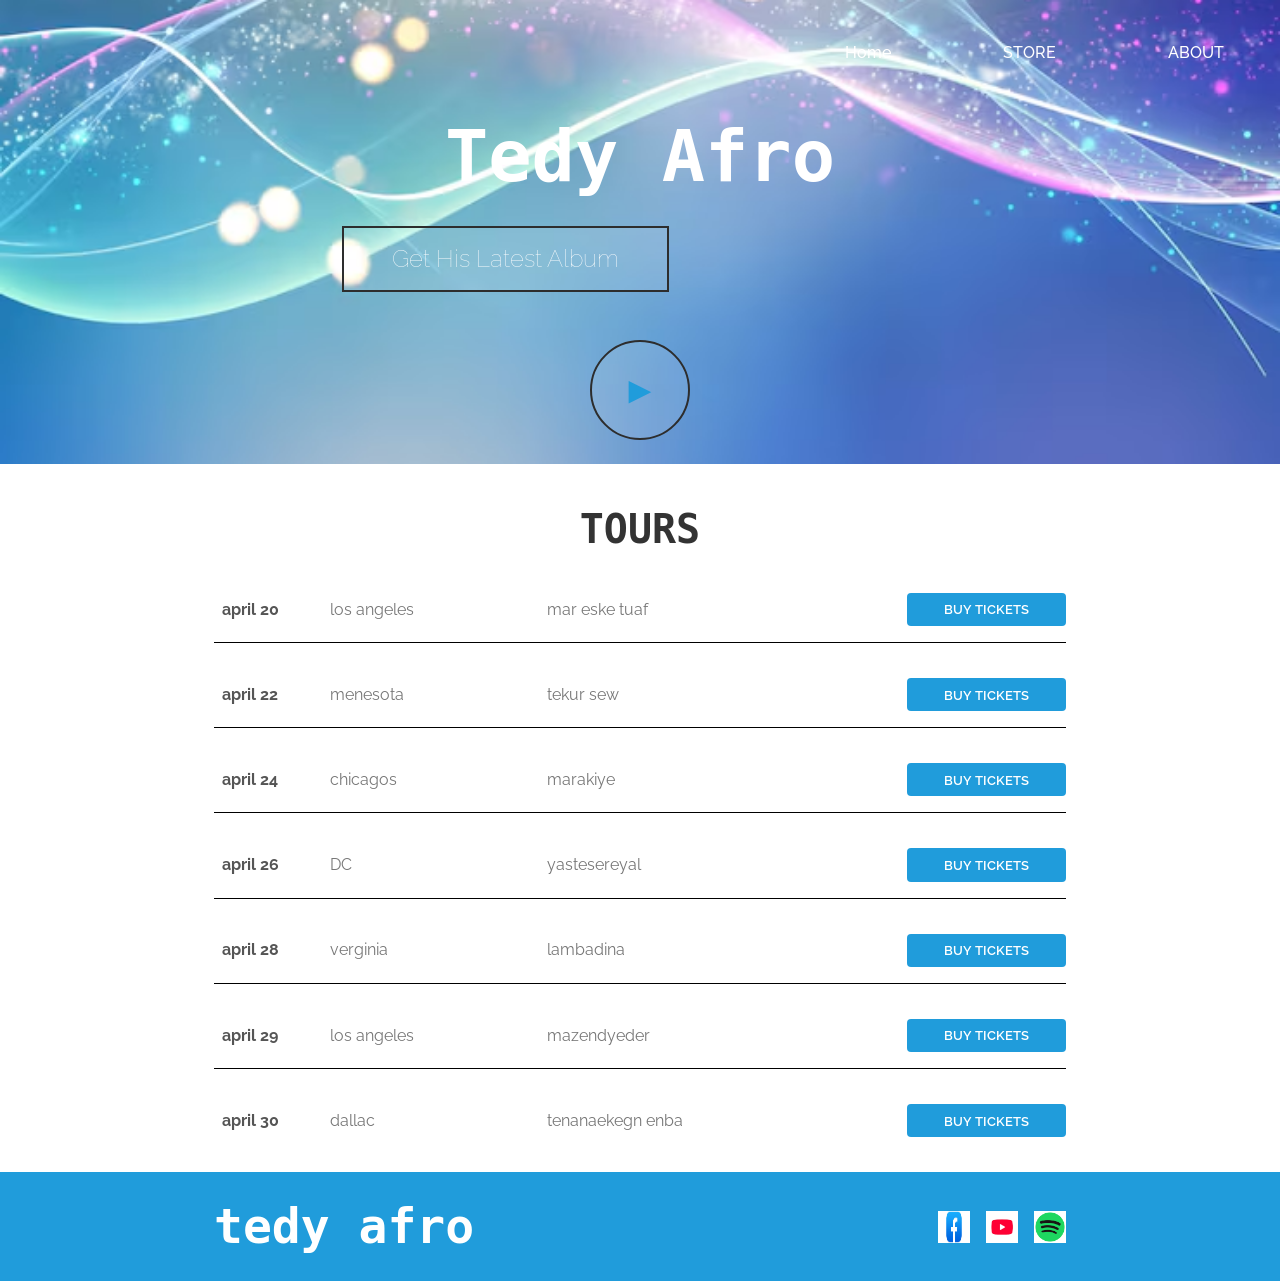
<file: index.html>
<!DOCTYPE html>
<html lang="en">
<head>
    <meta charset="UTF-8">
    <meta name="viewport" content="width=device-width, initial-scale=1.0">
    <title>Tedy afro</title>
    <link rel="stylesheet" href="style.css">
</head>
<body>
    <header class="main-header">
        <nav class="nav main-nav">
            <ul>
                <li><a href="index.html">Home</li>
                <li><a href="store.html">STORE</li>
                <li><a href="about.html">ABOUT</li>

            </ul>
        </nav>
        
        <h1 class="band-name band-name-large">Tedy Afro</h1>

        <div class="container">
        <button class ="btn btn-header" type="button">Get His Latest Album</button>
        </div>
        <button class ="btn btn-play btn-header" type="button">&#9658;</button>
    </header>

    <section  class="content-section  container">
        <h2 class="section-header">TOURS</h2>

        <div>

            <div class ="tour-row">
                <span class="tour-item tour-date">april 20</span>
                <span class ="tour-item tour-city">los angeles</span>
                <span class="tour-item tour-arena">mar eske tuaf </span>
                <button type="button" class="btn tour-item tour-btn">BUY TICKETS</button>
                
            </div>

            <div class ="tour-row">
                <strong class ="tour-item tour-date">april 22</strong>
                <span class="tour-item tour-city">menesota</span>
                <span class="tour-item tour-arena">tekur sew</span>
                <button type="button" class="btn tour-item tour-btn">BUY TICKETS</button>
                
            </div>


            <div class ="tour-row">
                <span class="tour-item tour-date">april 24</span>
                <span class="tour-item tour-city">chicagos</span>
                <span class="tour-item tour-arena">marakiye </span>
                <button type="button" class="btn tour-item tour-btn">BUY TICKETS</button>
                
            </div>

            <div class ="tour-row">
                <strong class="tour-item tour-date">april 26</strong>
                <span class="tour-item tour-city">DC</span>
                <span class="tour-item tour-arena">yastesereyal </span>
                <button type="button" class="btn tour-item tour-btn">BUY TICKETS</button>
                
            </div>

            <div class ="tour-row">
                <strong class="tour-item tour-date">april 28</strong>
                <span class="tour-item tour-city">verginia</span>
                <span class="tour-item tour-arena">lambadina </span>
                <button type="button" class="btn tour-item tour-btn">BUY TICKETS</button>
                
            </div>

            <div class ="tour-row">
                <strong class="tour-item tour-date">april 29</strong>
                <span class="tour-item tour-city">los angeles</span>
                <span class="tour-item tour-arena">mazendyeder </span>
                <button type="button" class="btn tour-item tour-btn">BUY TICKETS</button>
                
            </div>

            <div  class ="tour-row">
                <strong class="tour-item tour-date">april 30</strong>
                <span class="tour-item tour-city">dallac</span>
                <span class="tour-item tour-arena">tenanaekegn enba </span>
                <button type="button" class="btn tour-item tour-btn">BUY TICKETS</button>
                
            </div>

        </div>
    </section>
   

   <footer class="footer">

        <div class="container main-footer-container">
        <h3 class="band-name">tedy afro</h3>
        <ul class="nav footer-nav">

            <li>
                <a href="https://www.facebook.com" target="_blank"><img src="asset/facebook.png" alt="facebook"></a></li>
            <li>
                <a href="https://www.youtube.com" target="_blank"><img src="asset/youtube.png" alt="youtube"></a></li>
            <li>
                <a href="https://www.spotify.com" target="_blank"><img src="asset/spotify.png" alt="spotify"></a></li>
        </ul>
        </div>
    </footer>
    
</body>
</html>
</file>
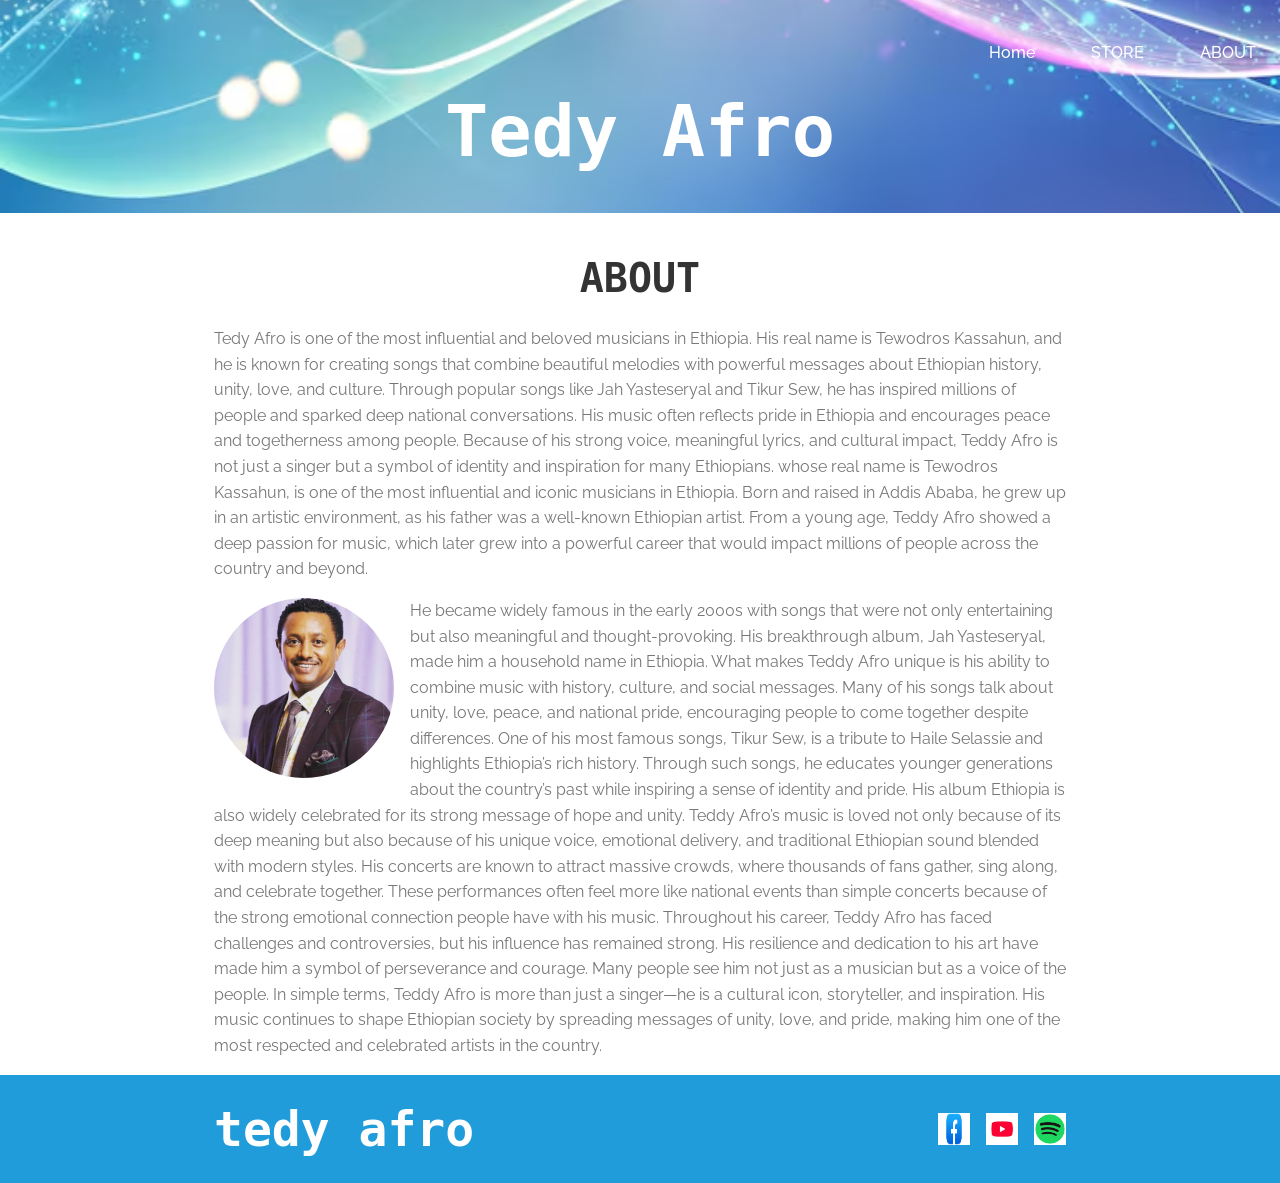
<file: about.html>
<!DOCTYPE html>
<html lang="en">
<head>
    <meta charset="UTF-8">
    <meta name="viewport" content="width=device-width, initial-scale=1.0">

    <title>Tedy afro|about</title>
    <link rel="stylesheet" href="style.css">
</head>
<body>
    <header class="main-header">
         <nav class="nav main-nav">
            <ul>
                <li><a href="index.html">Home</a></li>
                <li><a href="store.html">STORE</a></li>
                <li><a href="about.html">ABOUT</a></li>

            </ul>
        </nav>
        
        <h1 class="band-name band-name-large">Tedy Afro</h1>
    </header>
    <section class="content-section container">
        <h2 class="section-header">ABOUT</h2>

        <p>Tedy Afro is one of the most influential and beloved musicians in Ethiopia. His real name is Tewodros Kassahun, and he is known for creating songs that combine beautiful melodies
             with powerful messages about Ethiopian history, unity, love, and culture. Through popular songs like Jah Yasteseryal and Tikur Sew, he has inspired millions of people and sparked deep national conversations. His music often reflects pride in Ethiopia and encourages peace 
             and togetherness among people. Because of his strong voice, meaningful lyrics, and cultural impact, Teddy Afro is not just a singer but a symbol of identity and inspiration for many Ethiopians.
            whose real name is Tewodros Kassahun, is one of the most influential and iconic musicians in Ethiopia. Born and raised in Addis Ababa, he grew up in an artistic environment, as his father was a well-known Ethiopian artist.
             From a young age, Teddy Afro showed a deep passion for music, which later grew into a powerful career that would impact millions of people across the country and beyond.</p>


            <img class ="about-image" src="asset/teddy.png" alt="Teddy Afro">

             <p>
                He became widely famous in the early 2000s with songs that were not only entertaining but also meaningful and thought-provoking. His breakthrough album, Jah Yasteseryal, made him a household name in Ethiopia. What makes Teddy Afro unique is his ability to combine music with history, culture, and social messages. Many of his songs talk about unity, love, peace, and national pride, encouraging people to come together despite differences.

One of his most famous songs, Tikur Sew, is a tribute to Haile Selassie and highlights Ethiopia’s rich history. Through such songs, he educates younger generations about the country’s past while inspiring a sense of identity and pride. His album Ethiopia is also widely celebrated for its strong message of hope and unity.

Teddy Afro’s music is loved not only because of its deep meaning but also because of his unique voice, emotional delivery, and traditional Ethiopian sound blended with modern styles. His concerts are known to attract massive crowds, where thousands of fans gather, sing along, and celebrate together. These performances often feel more like national events than simple concerts because of the strong emotional connection people have with his music.

Throughout his career, Teddy Afro has faced challenges and controversies, but his influence has remained strong. His resilience and dedication to his art have made him a symbol of perseverance and courage. Many people see him not just as a musician but as a voice of the people.

In simple terms, Teddy Afro is more than just a singer—he is a cultural icon, storyteller, and inspiration. His music continues to shape Ethiopian society by spreading messages of unity, love, and pride, making him one of the most respected and celebrated artists in the country.

</p>
    </section>

    <footer class="footer">

        <div class="container main-footer-container">
        <h3 class="band-name">tedy afro</h3>
        <ul class="nav footer-nav">

            <li>
                <a href="https://www.facebook.com" target="_blank"><img src="asset/facebook.png" alt="facebook"></a></li>
            <li>
                <a href="https://www.youtube.com" target="_blank"><img src="asset/youtube.png" alt="youtube"></a></li>
            <li>
                <a href="https://www.spotify.com" target="_blank"><img src="asset/spotify.png" alt="spotify"></a></li>
        </ul>
        </div>
    </footer>
    
</body>
</html>
</file>
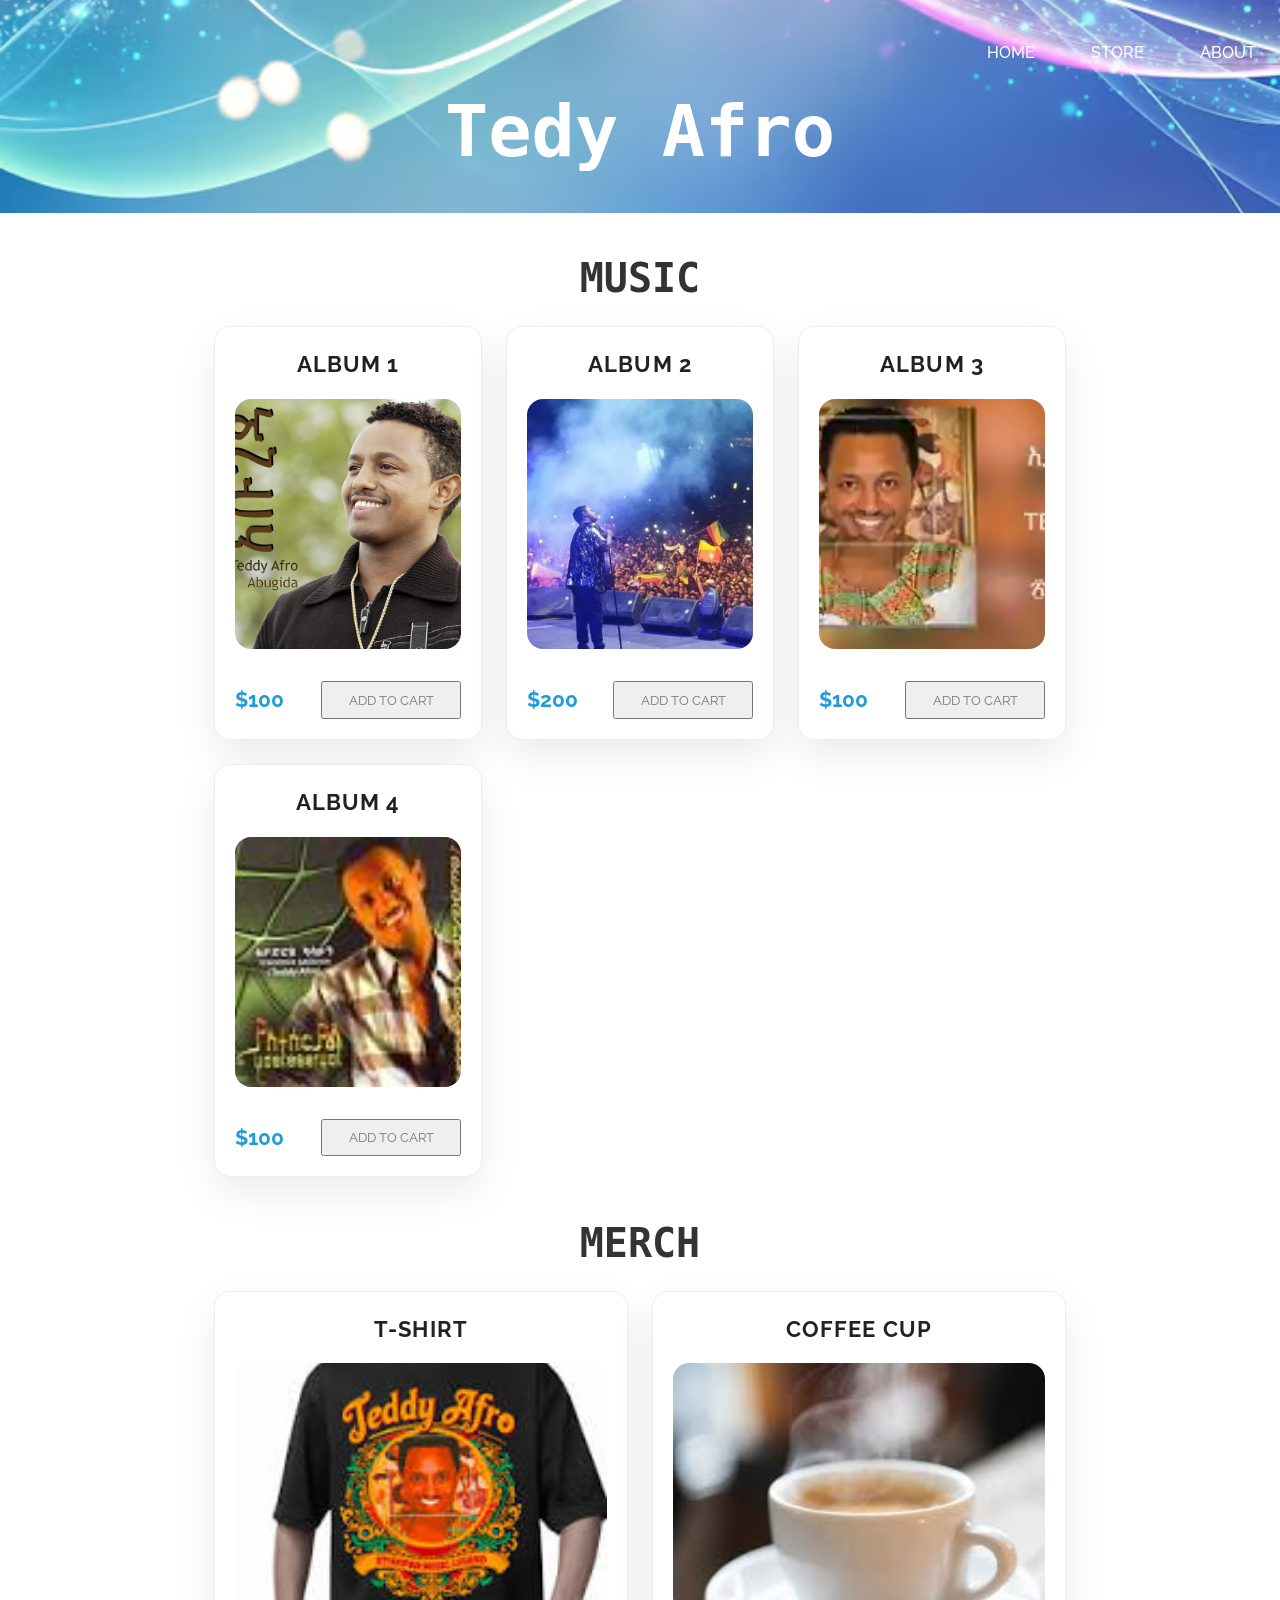
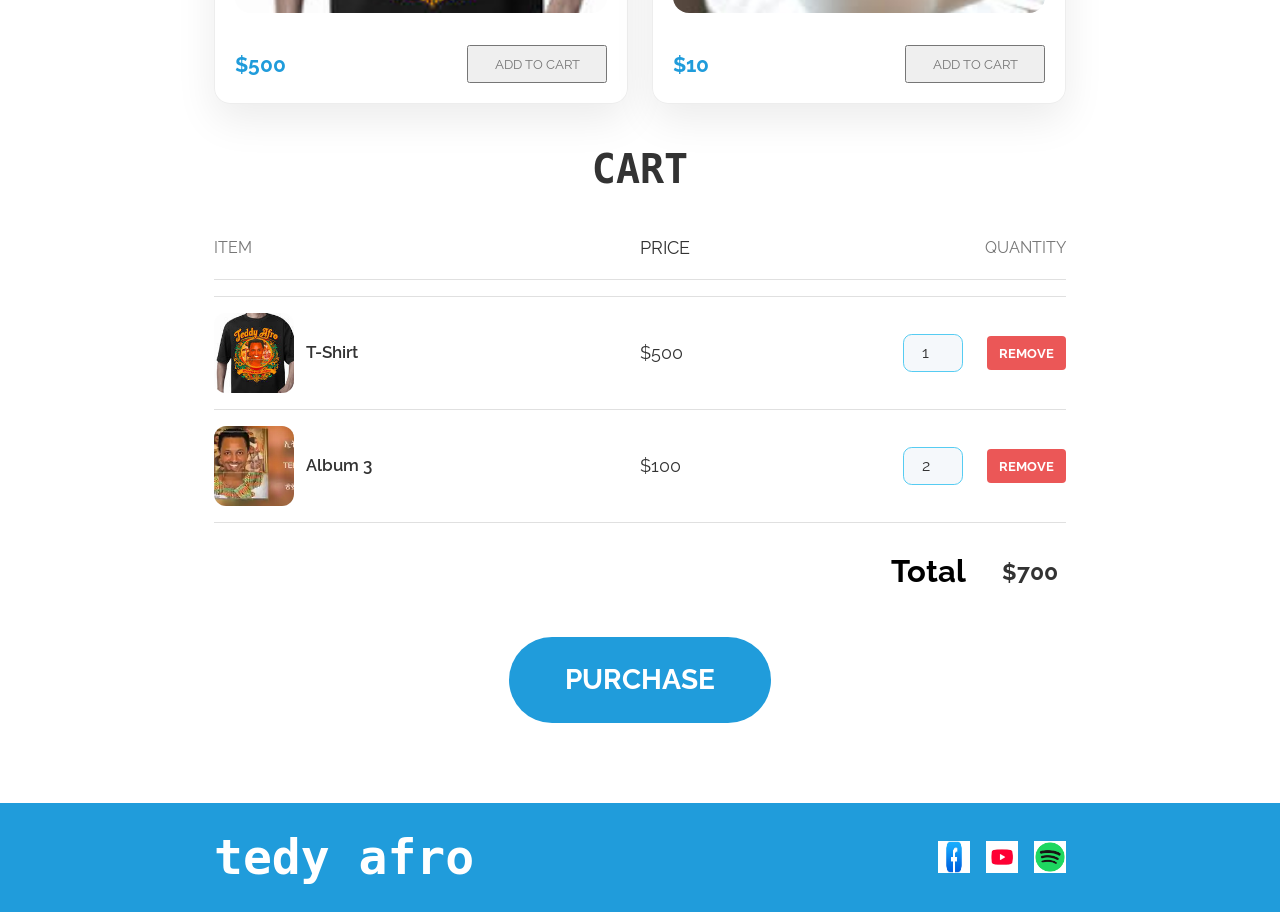
<file: store.html>
<!DOCTYPE html>
<html lang="en">
<head>
    <meta charset="UTF-8">
    <meta name="viewport" content="width=device-width, initial-scale=1.0">
    <title>Tedy Afro | Store</title>
    <link rel="stylesheet" href="style.css">
</head>
<body>

<header class="main-header">
    <nav class="nav main-nav">
        <ul>
            <li><a href="index.html">HOME</a></li>
            <li><a href="store.html">STORE</a></li>
            <li><a href="about.html">ABOUT</a></li>
        </ul>
    </nav>
    <h1 class="band-name band-name-large">Tedy Afro</h1>
</header>

<!-- MUSIC -->
<section class="container content-section">
    <h2 class="section-header">MUSIC</h2>

    <div class="shop-items">

        <div class="shop-item">
            <span class="shop-item-title">Album 1</span>
            <img class="shop-item-image" src="asset/image2.png" alt="Album 1 cover artwork">
            <div class="shop-item-details">
                <span class="shop-item-price">$100</span>
                <button class="btn btn-primary shop-item-button">ADD TO CART</button>
            </div>
        </div>

        <div class="shop-item">
            <span class="shop-item-title">Album 2</span>
            <img class="shop-item-image" src="asset/image1.png" alt="Album 2 cover artwork">
            <div class="shop-item-details">
                <span class="shop-item-price">$200</span>
                <button class="btn btn-primary shop-item-button">ADD TO CART</button>
            </div>
        </div>

        <div class="shop-item">
            <span class="shop-item-title">Album 3</span>
            <img class="shop-item-image" src="asset/image3.png" alt="Album 3 cover artwork">
            <div class="shop-item-details">
                <span class="shop-item-price">$100</span>
                <button class="btn btn-primary shop-item-button">ADD TO CART</button>
            </div>
        </div>

        <div class="shop-item">
            <span class="shop-item-title">Album 4</span>
            <img class="shop-item-image" src="asset/image4.png" alt="Album 4 cover artwork">
            <div class="shop-item-details">
                <span class="shop-item-price">$100</span>
                <button class="btn btn-primary shop-item-button">ADD TO CART</button>
            </div>
        </div>

    </div>
</section>

<!-- MERCH -->
<section class="container content-section">
    <h2 class="section-header">MERCH</h2>

    <div class="shop-items">

        <div class="shop-item">
            <span class="shop-item-title">T-Shirt</span>
            <img class="shop-item-image" src="asset/t-shirt.png" alt="T-shirt merchandise">
            <div class="shop-item-details">
                <span class="shop-item-price">$500</span>
                <button class="btn btn-primary shop-item-button">ADD TO CART</button>
            </div>
        </div>

        <div class="shop-item">
            <span class="shop-item-title">Coffee Cup</span>
            <img class="shop-item-image" src="asset/coffee.png" alt="Coffee cup merchandise">
            <div class="shop-item-details">
                <span class="shop-item-price">$10</span>
                <button class="btn btn-primary shop-item-button">ADD TO CART</button>
            </div>
        </div>

    </div>
</section>

<!-- CART (THIS WAS MISSING / WRONG BEFORE) -->
<section class="container content-section">
    <h2 class="section-header">CART</h2>

    <!-- HEADER -->
    <div class="cart-row">
        <span class="cart-item cart-header cart-column">ITEM</span>
        <span class="cart-price cart-header cart-column">PRICE</span>
        <span class="cart-quantity cart-header cart-column">QUANTITY</span>
    </div>

    <!-- ITEMS -->
    <div class="cart-items">

        <div class="cart-row">
            <div class="cart-item cart-column">
                <img class="cart-item-image" src="asset/t-shirt.png" width="100" alt="T-shirt cart item">
                <span class="cart-item-title">T-Shirt</span>
            </div>

            <span class="cart-price cart-column">$500</span>

            <div class="cart-quantity cart-column">
                <input class="cart-quantity-input" type="number" value="1">
                <button class="btn btn-danger">REMOVE</button>
            </div>
        </div>

        <div class="cart-row">
            <div class="cart-item cart-column">
                <img class="cart-item-image" src="asset/image3.png" width="100" alt="Album 3 cart item">
                <span class="cart-item-title">Album 3</span>
            </div>

            <span class="cart-price cart-column">$100</span>

            <div class="cart-quantity cart-column">
                <input class="cart-quantity-input" type="number" value="2">
                <button class="btn btn-danger">REMOVE</button>
            </div>
        </div>

    </div>

    <!-- TOTAL -->
    <div class="cart-total">
        <strong class="cart-total-title">Total</strong>
        <span class="cart-total-price">$700</span>
    </div>

    <!-- PURCHASE -->
    <button class="btn btn-primary btn-purchase">PURCHASE</button>
</section>

<!-- FOOTER (UNCHANGED ✅) -->
<footer class="footer">
    <div class="container main-footer-container">
        <h3 class="band-name">tedy afro</h3>
        <ul class="nav footer-nav">
            <li><a href="https://www.facebook.com" target="_blank"><img src="asset/facebook.png"></a></li>
            <li><a href="https://www.youtube.com" target="_blank"><img src="asset/youtube.png"></a></li>
            <li><a href="https://www.spotify.com" target="_blank"><img src="asset/spotify.png"></a></li>
        </ul>
    </div>
</footer>

</body>
</html>
</file>
<file: style.css>
@import url('https://fonts.googleapis.com/css2?family=Raleway:wght@100..900&display=swap');

* {
    box-sizing: border-box;
    font-family: 'Raleway', sans-serif;
    color:#777;
}
a {
    text-decoration: none;
}
html, body {
    margin: 0;
    padding: 0;
    font-size: 16px;
    line-height: 1.6;
}

.nav ul {
    margin: 0;
    padding: 0;
    list-style: none;
}

.main-nav ul {
    display: flex;
    justify-content: flex-end;
    gap: 0.5rem;
}

nav li{
    display:inline;
}
nav a{
   display:inline-block;
   padding: 0.5rem 0.75rem;
   color: white;
   text-decoration:none;
}

nav a:hover{
    background-color: rgba(255,255,255,0.2);
}

.main-nav{
    text-align: center;
    font-size: 1rem;
    font-weight: 500;
}

.main-nav li{
    padding: 0 0.75rem;
}

.main-header {
    background-image: url(asset/bghead.png);
    background-size: cover;
    background-position: center;
    padding: 2rem 0 1.5rem;
}
.band-name{
    text-align: center;
    margin: 0;
    font-size: 3rem;
    font-family: 'BooterZeroZero', 'monospace', sans-serif;
    font-weight: 600;
    color: white;

}

.band-name-large{
    font-size: 4.5rem;
}
.content-section{
    margin: 2rem 0;
}
.container{
    max-width: 900px;
    margin: 0 auto;
    padding: 0 1.5rem;
}

.section-header{
    font-family: 'BooterZeroZero', 'monospace', sans-serif;
    font-weight: 600;
    color: #333;
    text-align: center;
    font-size: 2.5rem;
    margin-bottom: 1rem;
}

.about-image{
    float: left;
    height: 180px;
    width: 180px;
    margin: 0 1rem 1rem 0;
    border-radius: 50%;
    object-fit: cover;
}

.footer{
    background-color: #209cdb;
    color: #fff;
    text-align: center;
    padding: 1rem 0;
}
.main-footer-container{
    display:flex;
    align-items: center;
    justify-content: space-between;
    gap: 1rem;
}

.main-footer-container ul{
    display: flex;
    justify-content: flex-end;
    align-items: center;
    gap: 1rem;
    margin: 0;
    padding: 0;
    list-style: none;
}

footer .footer-nav li{
    margin: 0;
}
.footer-nav img{
    width: 32px;
    height: 32px;
    display: block;
}
.btn{
    text-align: center;
    vertical-align: middle;
    padding: 0.67em 0.67em;
    cursor: pointer;
}
.btn-header{
    margin: 0.5em 15% 2em 15%;
    color: white;
    border: 2px solid #2d2d2d;
    background-color: rgba(255,255,255,0.1);
    border-radius: 0;
    font-size: 1.5rem;
    font-weight: lighter;
    padding-left: 2em;
    padding-right: 2em;
}
.btn-header:hover{
    margin: .5 15% 2em 15%;
    color: white;
    border: 2px solid #2d2d2d;
    background-color: rgba(255,255,255,0.3);
    border-radius: 0;
    font-size: 1.5rem;
    font-weight: lighter;
    padding-left: 2em;
    padding-right: 2em  ;
}

.btn-play{ 
    margin: 0 auto;
    display:block;
    color: #209cdb;
    font-size: 1cm;
    border-radius: 50%;
    padding:0;
    width: 100px;
    height: 100px;
    text-decoration: none;

}
.tour-row{
    display: flex;
    align-items: center;
    justify-content: space-between;
    gap: 1rem;
    padding: 1rem 0;
    border-bottom: 1px solid black;
    margin-bottom: 0.5cm;
    text-decoration: none;
}

.tour-row:last-child{
    border-bottom: none;
}

.tour-item{
    padding: 0 0.5rem;
    text-decoration: none;
}
.tour-date{
    color:#555;
    font-weight: bold;
    flex-basis: 11%;
    text-decoration: none;
}
.tour-city{
    flex-basis: 24%;
    text-decoration: none;
}
.tour-arena{
    flex-basis: 42%;
    text-decoration: none;
}
.tour-btn{
    flex-basis: 19%;
    text-decoration: none;
}

.btn.primary{
    background-color: #209cdb;
    color: white;
    border: none;
    padding: 0.5em 1em;
    font-size: 1rem;
    border-radius: 0.3em;
    cursor: pointer;
    font-weight: bold;
}

.btn.primary:hover{
    background-color: #1a7aa8;
}

.btn.tour-btn,
.btn.tour-item.tour-btn {
    background-color: #209cdb;
    color: white;
    border: none;
    border-radius: 0.3em;
    padding: 0.65em 1em;
    cursor: pointer;
    text-decoration: none;
    font-weight: 600;
}

.btn.tour-btn:hover,
.btn.tour-item.tour-btn:hover {
    background-color: #1a7aa8;
}

.shop-items{
    display: grid;
    grid-template-columns: repeat(auto-fit, minmax(240px, 1fr));
    gap: 1.5rem;
    align-items: stretch;
    margin-top: 1rem;
}

.shop-item{
    background: rgba(255,255,255,0.95);
    border: 1px solid rgba(0,0,0,0.07);
    border-radius: 1rem;
    box-shadow: 0 16px 40px rgba(0,0,0,0.08);
    padding: 1.25rem;
    display: flex;
    flex-direction: column;
    justify-content: space-between;
    transition: transform 0.2s ease, box-shadow 0.2s ease;
}

.shop-item:hover{
    transform: translateY(-4px);
    box-shadow: 0 24px 50px rgba(0,0,0,0.12);
}

.shop-item-title{
    display: block;
    width: 100%;
    text-align: center;
    font-weight: 700;
    font-size: 1.4rem;
    color: #222;
    text-transform: uppercase;
    letter-spacing: 0.05em;
    margin-bottom: 1rem;
}

.shop-item-image{
    width: 100%;
    height: 250px;
    object-fit: cover;
    border-radius: 1rem;
    margin-bottom: 1rem;
}

.shop-item-details{
    display: flex;
    align-items: center;
    justify-content: space-between;
    gap: 1rem;
    flex-wrap: wrap;
    margin-top: 1rem;
}

.shop-item-price{
    flex-grow: 1;
    color: #209cdb;
    font-size: 1.3rem;
    font-weight: 700;
}

.shop-item-button {
    min-width: 140px;
}

.cart-items {
    margin-top: 1rem;
    border-top: 1px solid rgba(0,0,0,0.12);
}

.cart-row {
    display: grid;
    grid-template-columns: minmax(220px, 3fr) minmax(100px, 1fr) minmax(140px, 2fr);
    gap: 1rem;
    align-items: center;
    padding: 1rem 0;
    border-bottom: 1px solid rgba(0,0,0,0.12);
}

.cart-row.cart-header {
    border-bottom: 2px solid rgba(0,0,0,0.18);
}

.cart-column {
    display: flex;
    align-items: center;
    gap: 0.75rem;
    padding: 0;
    margin: 0;
    border: none;
}

.cart-item {
    width: auto;
}

.cart-price {
    font-size: 1.15em;
    color: #333;
}

.cart-quantity {
    width: auto;
    justify-content: flex-end;
}

.cart-item-title {
    color: #333;
    font-size: 1.08em;
    font-weight: 600;
}

.cart-item-image {
    width: 80px;
    height: 80px;
    object-fit: cover;
    border-radius: 0.75rem;
}

.btn-danger {
    color: white;
    background-color: #EB5757;
    border: none;
    border-radius: .3em;
    font-weight: bold;
    padding: 0.7em 0.9em;
}

.btn-danger:hover {
    background-color: #CC4C4C;
}

.cart-quantity-input {
    height: 38px;
    width: 60px;
    border-radius: 0.55rem;
    border: 1px solid #56CCF2;
    background-color: #f5f8fb;
    color: #333;
    text-align: center;
    font-size: 1rem;
    margin-right: 0.75rem;
}

.cart-total {
    display: flex;
    justify-content: flex-end;
    align-items: center;
    gap: 1rem;
    margin-top: 1.5rem;
    margin-right: 0.5rem;
    font-size: 1.3rem;
    font-weight: 700;
}

.cart-total-title {
    color: #333;
}

.cart-total-price {
    color: #209cdb;
}

.btn-purchase {
    display: block;
    margin: 1.5rem auto 0;
    padding: 0.95em 2em;
    background-color: #209cdb;
    color: white;
    border: none;
    border-radius: 999px;
    font-size: 1rem;
    font-weight: 700;
    cursor: pointer;
}

.btn-purchase:hover {
    background-color: #1a7aa8;
}

.cart-total-title {
    font-weight: bold;
    font-size: 1.5em;
    color: black;
    margin-right: 20px;
}

.cart-total-price {
    color: #333;
    font-size: 1.1em;
}

.btn-purchase {
    display: block;
    margin: 40px auto 80px auto;
    font-size: 1.75em;
}
</file>
